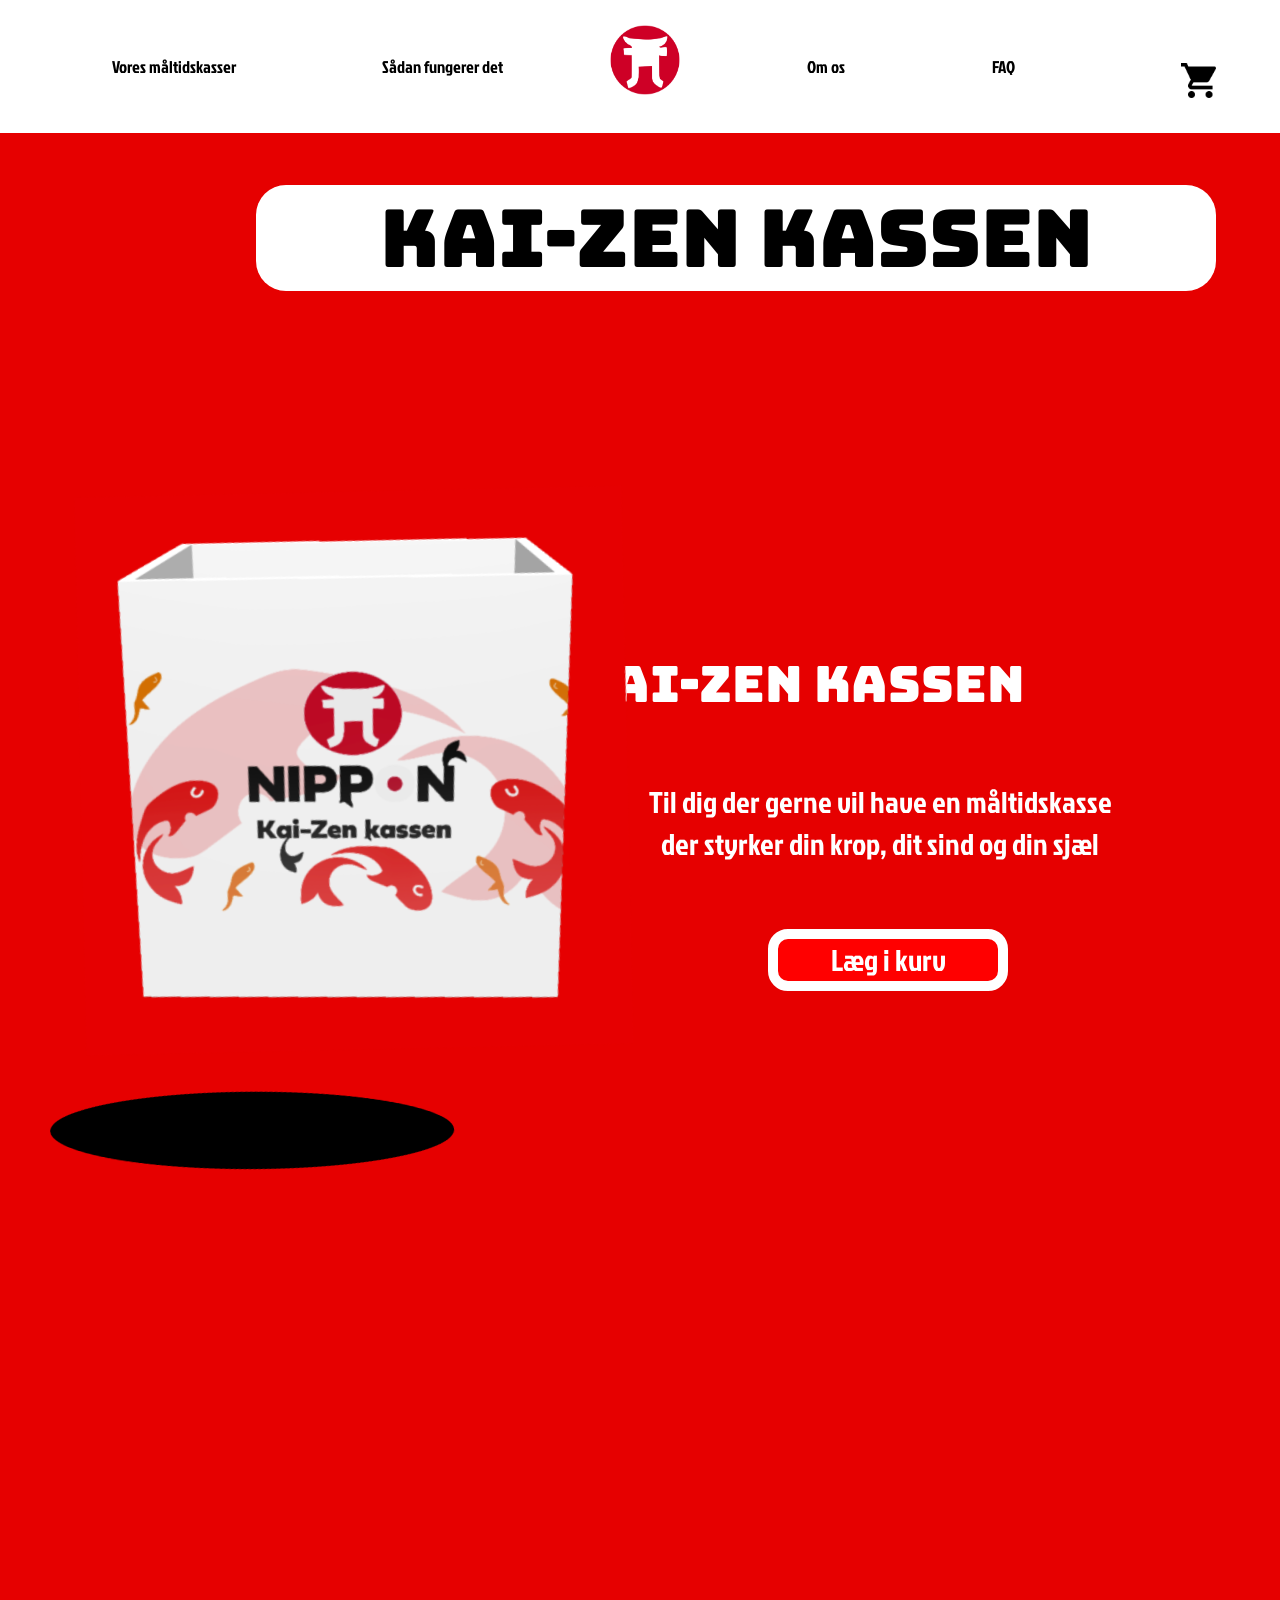
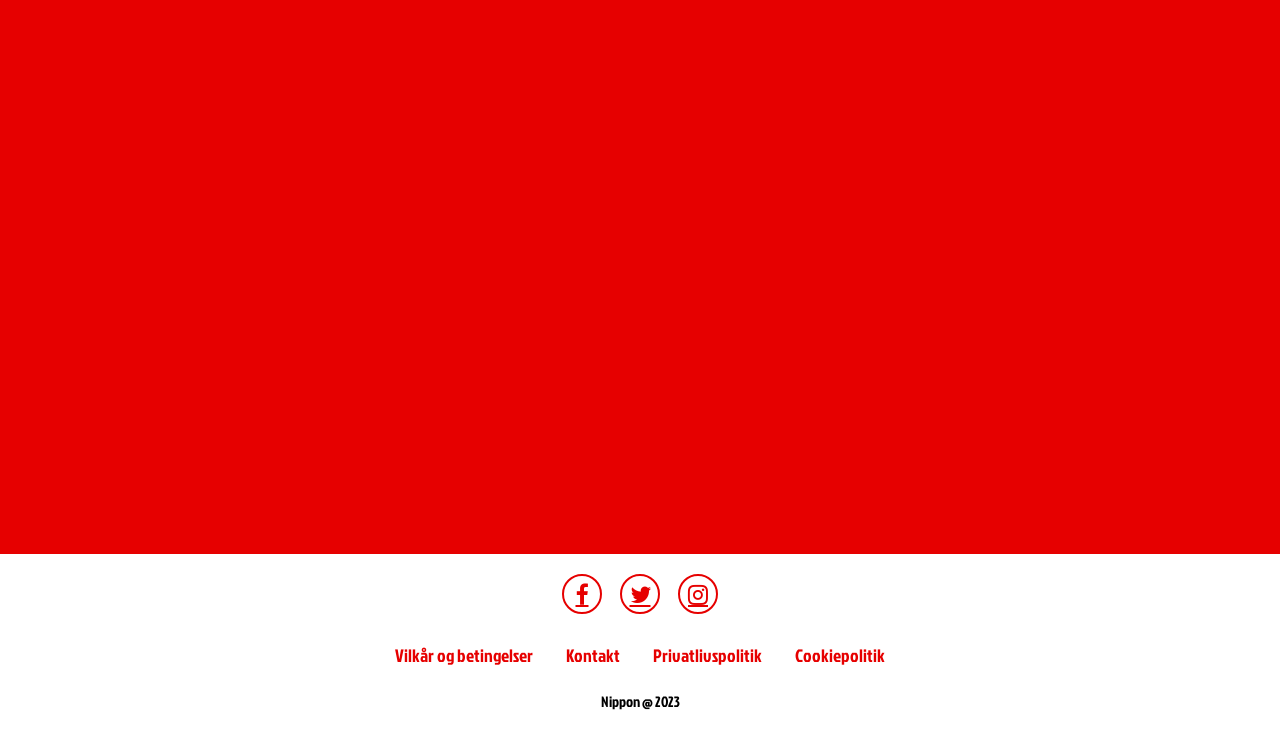
<file: menupunkter/kai-zen-kassen.html>
<!DOCTYPE html>
<html lang="en">
<head>
    <meta charset="UTF-8">
    <meta name="viewport" content="width=device-width, initial-scale=1.0">
    <meta name="description" content="Ændring til det bedre">
    <meta name="ICBM" content="56.07.21.00, 10.09.41.22">
    <meta name="geo.region" content="da-aa">
    <meta name="geo.placename" content="Viby J">
    <link href="https://fonts.googleapis.com/css2?family=Bebas+Neue&family=Jockey+One&display=swap" rel="stylesheet">
    <link href="https://fonts.googleapis.com/css2?family=Bungee&display=swap" rel="stylesheet">
    <link rel="icon" type="image/x-icon" href="/img/nippon-logo.png">
    <link rel="stylesheet" href="https://cdnjs.cloudflare.com/ajax/libs/font-awesome/4.7.0/css/font-awesome.min.css">
    <link rel="stylesheet" href="../css/style.css">
    <title>NIPPON - KAI-ZEN KASSEN</title>
</head>
<body>
    <header>
        <div class="topnav" id="myTopnav">

            <div class="dropdown">
              <button class="dropdownbtn">
                <a href="..//menupunkter/måltidskasser.html">Vores måltidskasser</a>
              </button>
              <div class="dropdown-content">
                <a href="..//menupunkter/måltidskasser.html">Måltidskasser</a>
                <a href="#">Byg-Selv</a>
                <a href="#">Ugens menu</a>
              </div>
            </div>
    
            <div class="dropdown">
                <button class="dropdownbtn">
                    <a href="..//menupunkter/saadan-fungerer-det.html">Sådan fungerer det</a>
                </button>
                <div class="dropdown-content">
                  <a href="#">Abonnement</a>
                </div>
              </div>
              <a href="/index.html"><img class="logo-nippon" src="..//img/nippon-logo.png" alt=""></a>
              <div class="dropdown">
                <button class="dropdownbtn">
                  <a href="..//menupunkter/om-os.html">Om os</a>
                </button>
                <div class="dropdown-content">
                  <a href="/menupunkter/mission-vision-vaerdier.html">Mission, vision og værdier</a>
                  <a href="#">Anmeldelser</a>
                </div>
              </div>
              
              <div class="dropdown">
                <button class="dropdownbtn">
                    <a href="..//menupunkter/faq.html">FAQ</a>
                </button>
              </div>
    
        </div>

        <img class="kurv" src="..//img/kurv.png" alt="">

        
    </header>

    <div class="kai-zen-titel">
        <h1>kAI-zEN KASSEN</h1>
    </div>

    <div class="kai-zen-container">
        <div class="kai-zen--box-hole">
            <img src="../img/white-food-box.png" alt="">
            <img class="b-h-w" src="../img/black-hole.png" alt="">
        </div>
    
        <div class="h2-p-btn">
            <h2>Kai-Zen kassen</h2>
            <p>Til dig der gerne vil have en måltidskasse der styrker din krop, dit sind og din sjæl</p>
            <button>Læg i kurv</button>
        </div>
    </div>
   

    <footer class="footer-måltid">
      <div class="social">
          <a href="#" class="fa fa-facebook"></a>
          <a href="#" class="fa fa-twitter"></a>
          <a href="#" class="fa fa-instagram"></a>
      </div>
    
      <ul>
          <li><a href="#">Vilkår og betingelser</a></li>
          <li><a href="#">Kontakt</a></li>
          <li><a href="#">Privatlivspolitik</a></li>
          <li><a href="#">Cookiepolitik</a></li>
      </ul>
    
      <p class="copyright">Nippon @ 2023</p>
    </footer>
  

</body>
</html>
</file>
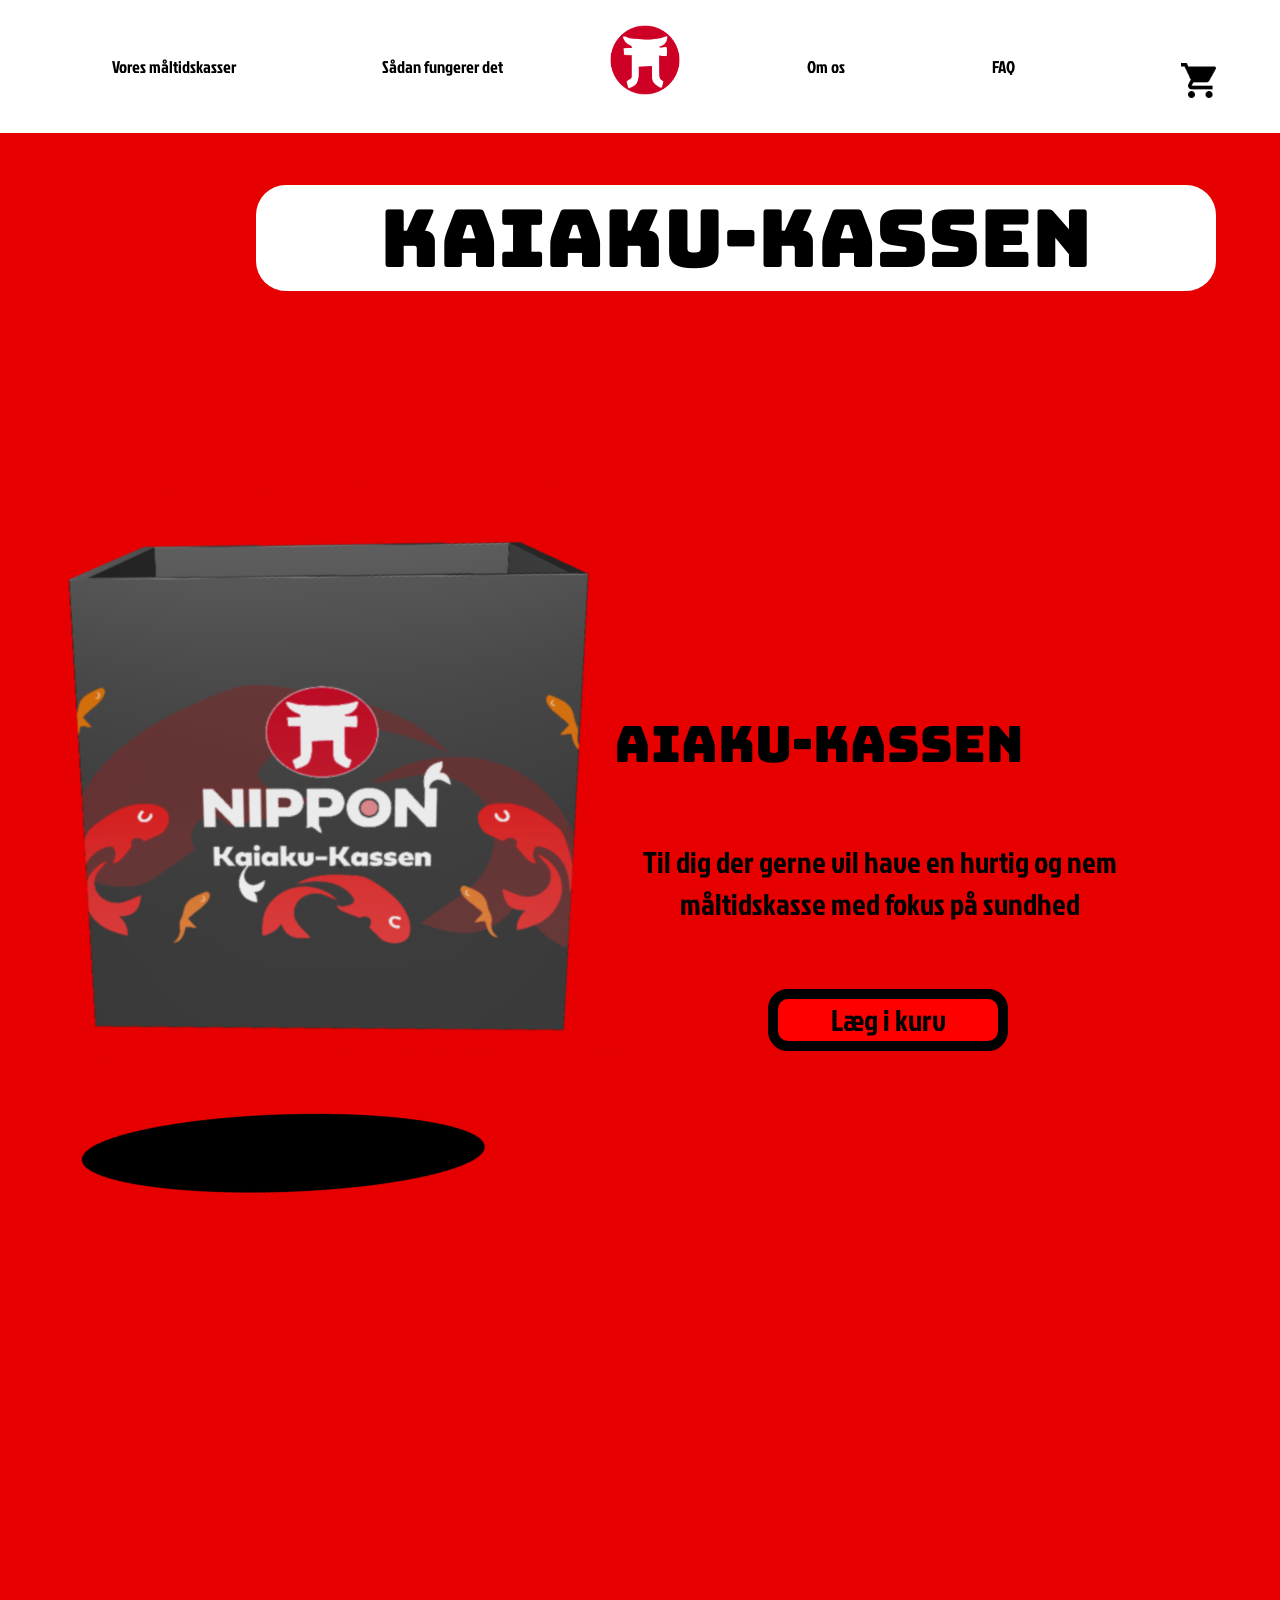
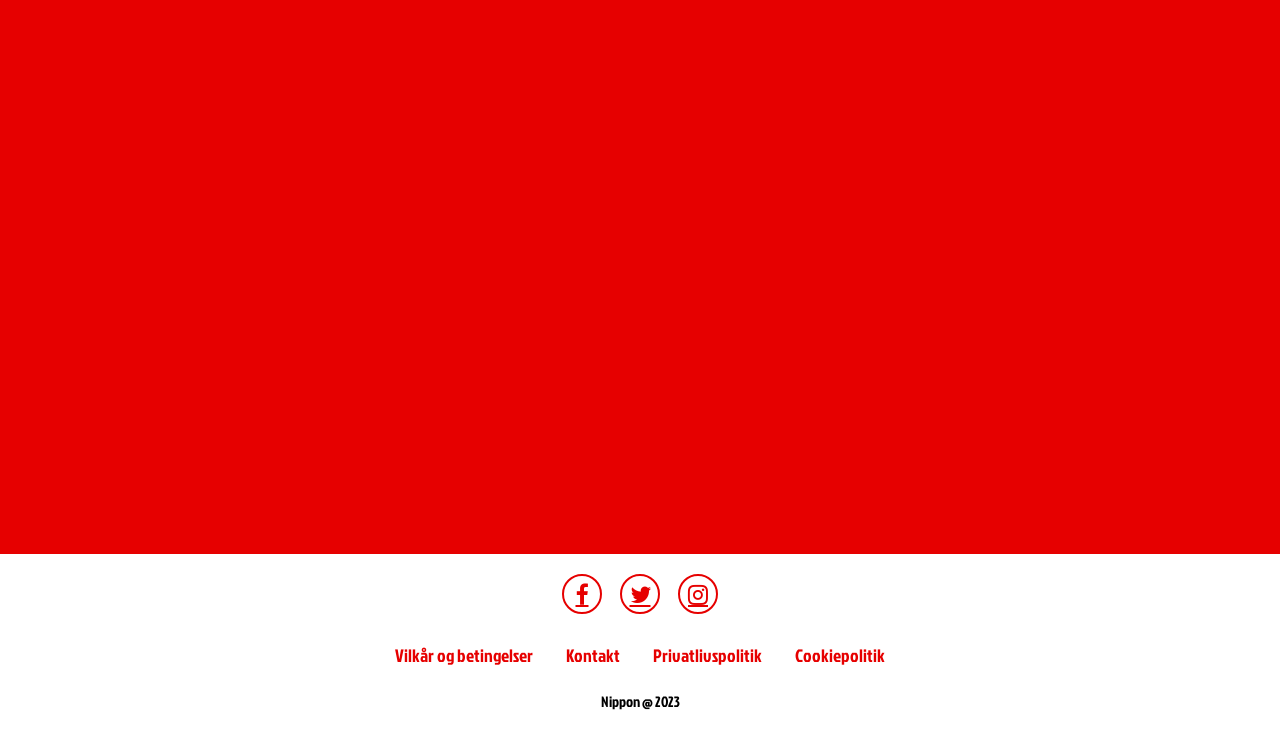
<file: menupunkter/Kaiaku-kassen.html>
<!DOCTYPE html>
<html lang="en">
<head>
    <meta charset="UTF-8">
    <meta name="viewport" content="width=device-width, initial-scale=1.0">
    <meta name="description" content="Ændring til det bedre">
    <meta name="ICBM" content="56.07.21.00, 10.09.41.22">
    <meta name="geo.region" content="da-aa">
    <meta name="geo.placename" content="Viby J">
    <link href="https://fonts.googleapis.com/css2?family=Bebas+Neue&family=Jockey+One&display=swap" rel="stylesheet">
    <link href="https://fonts.googleapis.com/css2?family=Bungee&display=swap" rel="stylesheet">
    <link rel="stylesheet" href="https://cdnjs.cloudflare.com/ajax/libs/font-awesome/4.7.0/css/font-awesome.min.css">
    <link rel="icon" type="image/x-icon" href="/img/nippon-logo.png">
    <link rel="stylesheet" href="../css/style.css">
    <title>NIPPON - KAIAKU-KASSEN</title>
</head>
<body>
    <header>
        <div class="topnav" id="myTopnav">

            <div class="dropdown">
              <button class="dropdownbtn">
                <a href="..//menupunkter/måltidskasser.html">Vores måltidskasser</a>
              </button>
              <div class="dropdown-content">
                <a href="..//menupunkter/måltidskasser.html">Måltidskasser</a>
                <a href="#">Byg-Selv</a>
                <a href="#">Ugens menu</a>
              </div>
            </div>
    
            <div class="dropdown">
                <button class="dropdownbtn">
                    <a href="..//menupunkter/saadan-fungerer-det.html">Sådan fungerer det</a>
                </button>
                <div class="dropdown-content">
                  <a href="#">Abonnement</a>
                </div>
              </div>
              <a href="/index.html"><img class="logo-nippon" src="..//img/nippon-logo.png" alt=""></a>
              <div class="dropdown">
                <button class="dropdownbtn">
                  <a href="..//menupunkter/om-os.html">Om os</a>
                </button>
                <div class="dropdown-content">
                  <a href="/menupunkter/mission-vision-vaerdier.html">Mission, vision og værdier</a>
                  <a href="#">Anmeldelser</a>
                </div>
              </div>
              
              <div class="dropdown">
                <button class="dropdownbtn">
                    <a href="..//menupunkter/faq.html">FAQ</a>
                </button>
              </div>
    
        </div>
        
        <img class="kurv" src="..//img/kurv.png" alt="">

        
    </header>

    

    <div class="kaiaku-titel">
        <h1>KAIAKU-KASSEN</h1>
    </div>

    <div class="kaiaku-container">
        <div class="kaiaku--box-hole">
            <img  src="../img/black-food-box.png" alt="">
            <img class="b-h" src="../img/black-hole-til-sort.png" alt="">
        </div>
    
        <div class="kaiaku-h2-p-btn">
            <h2>KAIAKU-KASSEN</h2>
            <p>Til dig der gerne vil have en hurtig og nem måltidskasse med fokus på sundhed</p>
            <button>Læg i kurv</button>
        </div>
    </div>
   
    <footer class="footer-måltid">
        <div class="social">
            <a href="#" class="fa fa-facebook"></a>
            <a href="#" class="fa fa-twitter"></a>
            <a href="#" class="fa fa-instagram"></a>
        </div>
      
        <ul>
            <li><a href="#">Vilkår og betingelser</a></li>
            <li><a href="#">Kontakt</a></li>
            <li><a href="#">Privatlivspolitik</a></li>
            <li><a href="#">Cookiepolitik</a></li>
        </ul>
      
        <p class="copyright">Nippon @ 2023</p>
      </footer>
    
</body>
</html>
</file>
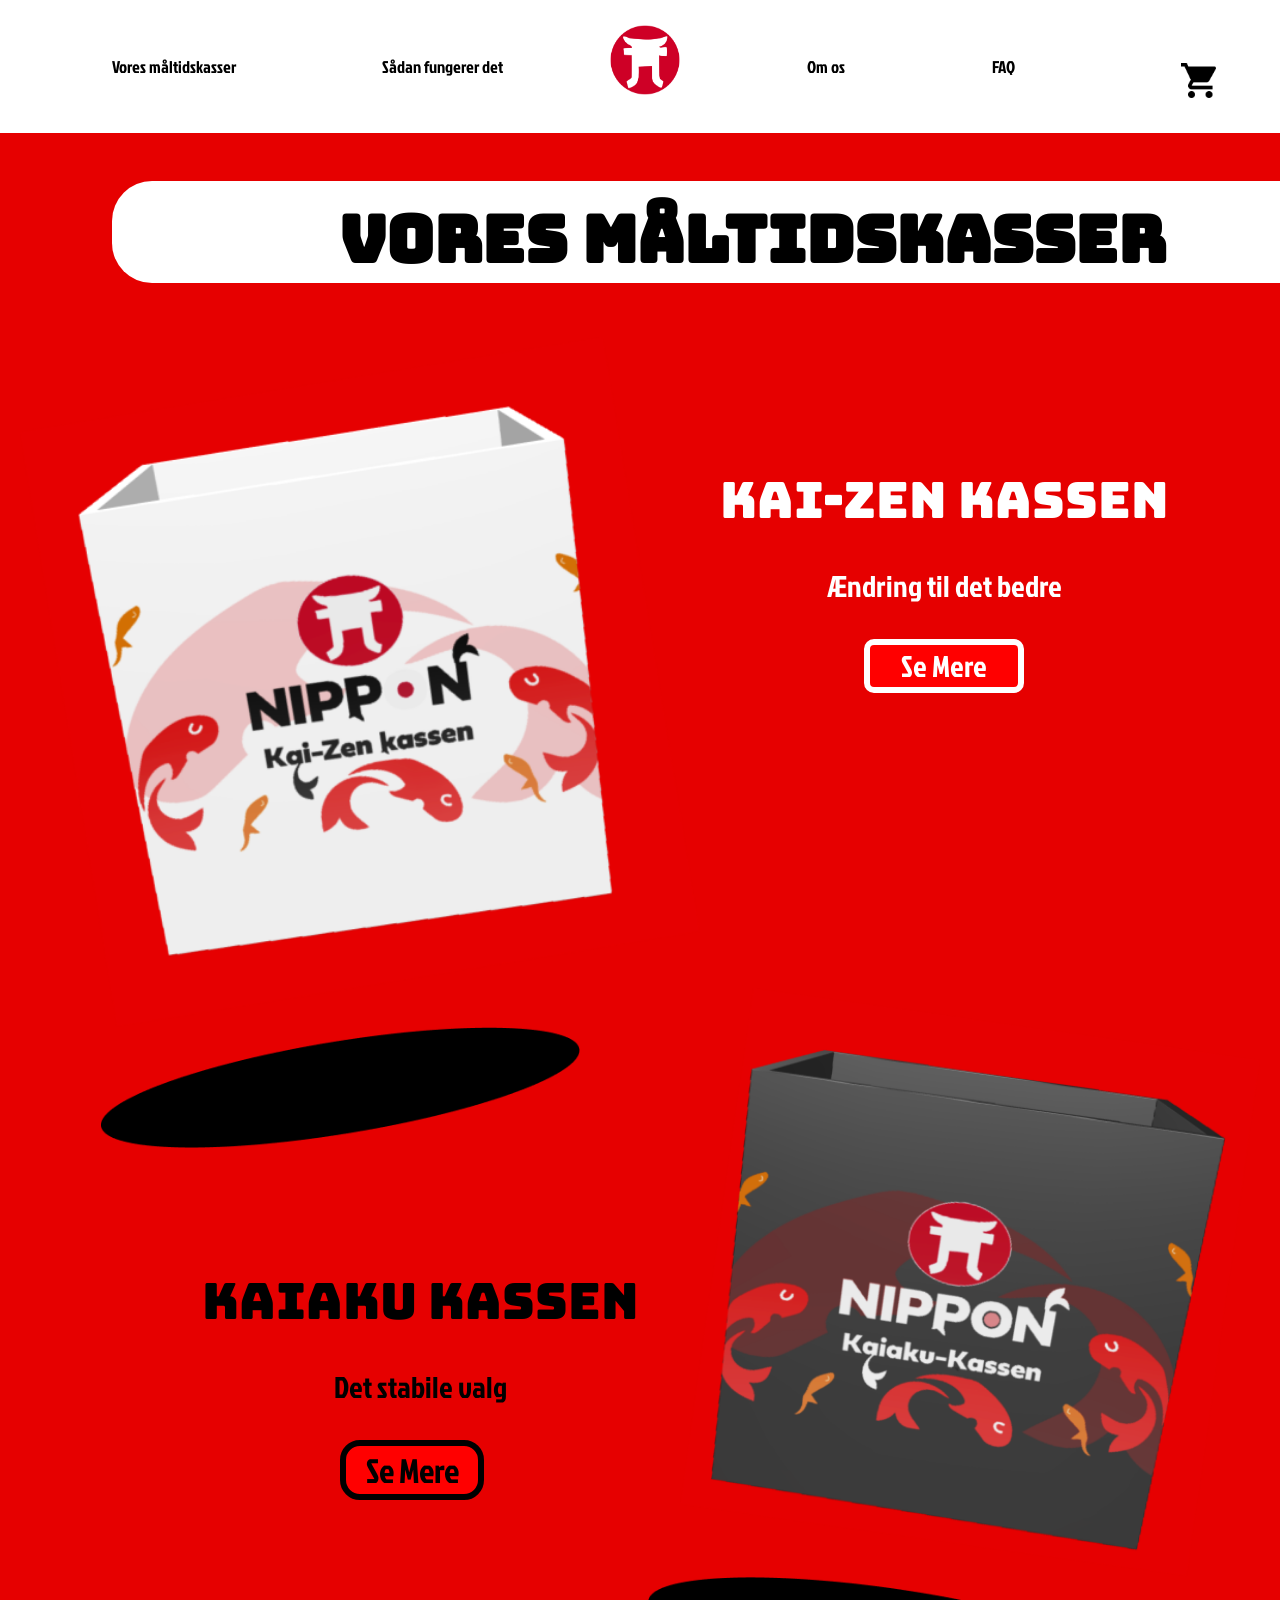
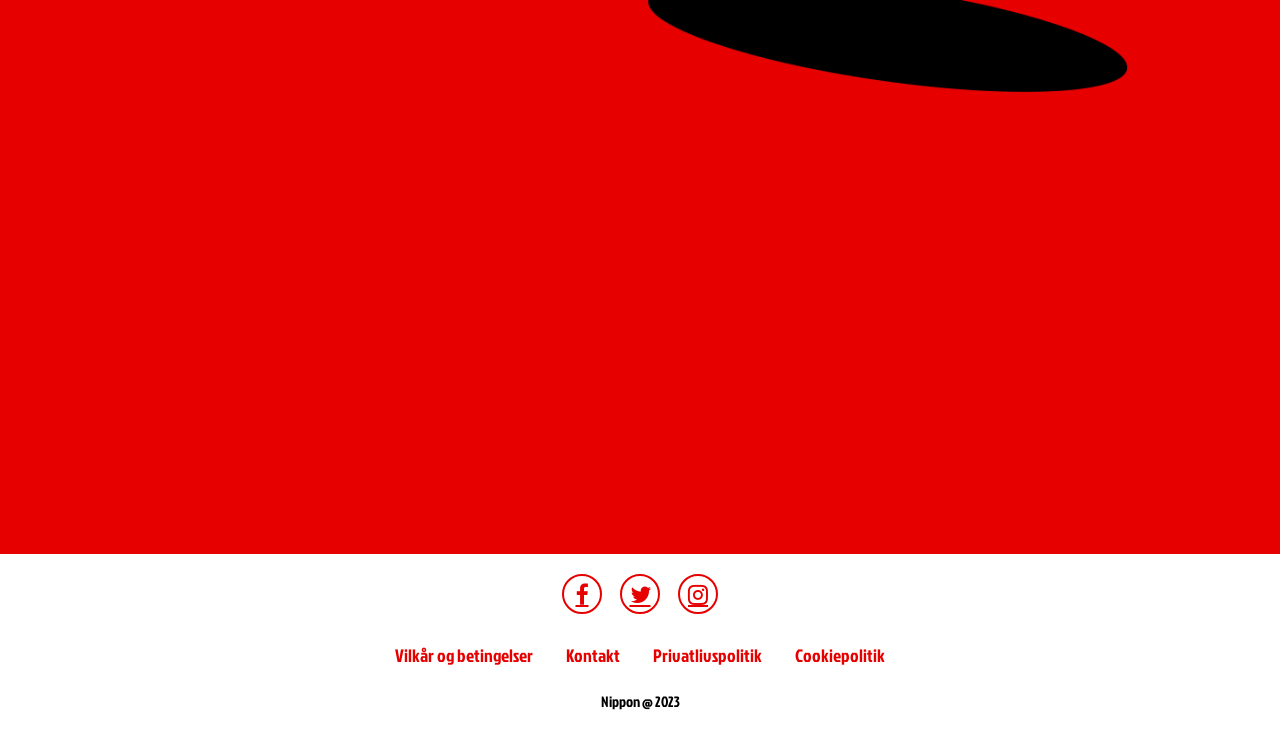
<file: menupunkter/måltidskasser.html>
<!DOCTYPE html>
<html lang="en">
<head>
    <meta charset="UTF-8">
    <meta name="viewport" content="width=device-width, initial-scale=1.0">
    <meta name="description" content="Ændring til det bedre">
    <meta name="ICBM" content="56.07.21.00, 10.09.41.22">
    <meta name="geo.region" content="da-aa">
    <meta name="geo.placename" content="Viby J">
    <link rel="stylesheet" href="../css/style.css">
    <link href="https://fonts.googleapis.com/css2?family=Bebas+Neue&family=Jockey+One&display=swap" rel="stylesheet">
    <link href="https://fonts.googleapis.com/css2?family=Bungee&display=swap" rel="stylesheet">



     <!-- make animation with this link👇 -->
     <link rel="stylesheet" href="https://cdnjs.cloudflare.com/ajax/libs/animate.css/4.1.1/animate.min.css"/>


    <link rel="stylesheet" href="https://cdnjs.cloudflare.com/ajax/libs/font-awesome/4.7.0/css/font-awesome.min.css">
    <link rel="icon" type="image/x-icon" href="/img/nippon-logo.png">

    <title>NIPPON - VORES MÅLTIDSKASSER</title>
</head>
<body>


    <header>
        <div class="topnav" id="myTopnav">

            <div class="dropdown">
              <button class="dropdownbtn">
                <a href="..//menupunkter/måltidskasser.html">Vores måltidskasser</a>
              </button>
              <div class="dropdown-content">
                <a href="..//menupunkter/måltidskasser.html">Måltidskasser</a>
                <a href="#">Byg-Selv</a>
                <a href="#">Ugens menu</a>
              </div>
            </div>
    
            <div class="dropdown">
                <button class="dropdownbtn">
                    <a href="..//menupunkter/saadan-fungerer-det.html">Sådan fungerer det</a>
                </button>
                <div class="dropdown-content">
                  <a href="/menupunkter/abonnement.html">Abonnement</a>
                </div>
              </div>
              <a href="/index.html"><img class="logo-nippon" src="..//img/nippon-logo.png" alt=""></a>
              <div class="dropdown">
                <button class="dropdownbtn">
                  <a href="..//menupunkter/om-os.html">Om os</a>
                </button>
                <div class="dropdown-content">
                  <a href="/menupunkter/mission-vision-vaerdier.html">Mission, vision og værdier</a>
                  <a href="#">Anmeldelser</a>
                </div>
              </div>
              
              <div class="dropdown">
                <button class="dropdownbtn">
                    <a href="..//menupunkter/faq.html">FAQ</a>
                </button>
              </div>
    
        </div>

        <img class="kurv" src="..//img/kurv.png" alt="">

        
    </header>








    <div class="vores-måltidskasser-titel">
        <h1 >Vores Måltidskasser</h1>
    </div>

    <template>  
    
   <section class="white-area--black-area">














    <!-- white area  -->
   
      <div class="animate__animated animate__backInLeft" > 

        <div class="white-area">
          <div class="white-box--hole">
              <img src="../img/white-food-box.png" alt="">
              <img class="ww-twb" src="../img/black-hole.png" alt="">
          </div>
          <div class="h2-p">
              <h2>Kai-Zen kassen</h2>
              <p>Ændring til det bedre </p>
              <button><a href="./kai-zen-kassen.html">Se Mere</a></button>
          </div>
        </div>
      </div>
    
 
    
     
    







  



<!-- black area -->

<div class="animate__animated animate__backInRight">
  <div class="black-area">

    <div class="black-box--hole">
        <img src="../img/black-food-box.png" alt="">
        <img class="ww-tbb" src="../img/black-hole-til-sort.png" alt="">
    </div>

    <div class="h2-p">
        <h2>Kaiaku kassen </h2>
        <p>Det stabile valg </p>
        <button><a href="./Kaiaku-kassen.html">Se Mere</a></button>
    </div>
  

</div>
</div>


   </section>
  </template>

   <footer class="footer-måltid">
    <div class="social">
        <a href="#" class="fa fa-facebook"></a>
        <a href="#" class="fa fa-twitter"></a>
        <a href="#" class="fa fa-instagram"></a>
    </div>
  
    <ul>
        <li><a href="#">Vilkår og betingelser</a></li>
        <li><a href="#">Kontakt</a></li>
        <li><a href="#">Privatlivspolitik</a></li>
        <li><a href="#">Cookiepolitik</a></li>
    </ul>
  
    <p class="copyright">Nippon @ 2023</p>
  </footer>







<!-- <script src="../js/script.js"></script> -->
<script src="../js/måltidskasser.js"></script>

</body>
</html>
</file>
<file: css/style.css>
/* this is the bungee font */
@import url("https://fonts.googleapis.com/css2?family=Bebas+Neue&family=Jockey+One&display=swap");
/* reseting css */
* {
    margin: 0;
    padding: 0;
    box-sizing: border-box;
}
header{
    background-color: white;
}
    h1{
        font-family: "bungee", sans-serif;
        font-weight: 100;
        font-style: normal;
        text-align: center;
        font-size: 65px;
        margin-top: -300px;

      }

.velkommen1{
        font-family: "bungee", sans-serif;
        font-weight: 600;
        font-style: normal;
        text-align: center;
        font-size: 65px;
        color: #000;
        position: absolute;
        top: 96%;
        left: 35%;
        z-index: 2;
}

.velkommen2{
  font-family: "bungee", sans-serif;
  font-weight: 600;
  font-style: normal;
  text-align: center;
  font-size: 65px;
  color: #000;
  position: absolute;
  top: 106%;
  left: 34.8%;
  z-index: 2;
}

.character-forside{
    position: absolute;
    left: 68%;
    top: 10%;
    width: 17%;
    z-index: 1;
    transform: rotate(10deg);
    animation: swingPicture 7s infinite;
}

@keyframes swingPicture {
  0% {
      transform: rotate(0deg);
  }

  25% {
      transform: rotate(10deg);
  }

  50% {
      transform: rotate(0deg);
  }

  75% {
      transform: rotate(15deg);
  }

  100% {
      transform: rotate(0deg);
  }
}

.forside-boks{
  position: absolute;
  left: 15%;
  width: 70%;
  top: 41%;
  z-index: 2;
}
        

.logo-boks{
    position: absolute;
    width: 10%;
    top: 42%;
    left: 45%;
    z-index: 2;

}

.fiskehale-top{
    width: 100px;
    position: absolute;
    top: 50%;
    left: 60.5%;
    z-index: 2;
}

.fiskehale-bund{
    width: 80px;
    position: absolute;
    top: 76%;
    left: 61.1%;
    z-index: 2;
}

body{
    background-color: #E60000;

}

.topnav {
    background-color: #fff;
    overflow: hidden;
    display: flex;
    flex-direction: row;
    justify-content: space-evenly;
    padding-right: 12%;
    z-index: -4;

  }
  

  .topnav a {
    float: left;
    display: block;
    color: black;
    text-align: center;
    padding: 25px 15px;
    text-decoration: none;
    font-size: 17px;
    font-family: "Jockey One", sans-serif;
    font-weight: 400;
    font-style: normal;

  }
   
 
  .topnav .icon {
    display: none;
  }
  
  
  .dropdown {
    float: left;
    overflow: hidden;
  }
  

  .dropdown .dropdownbtn {
    font-size: 17px;
    border: none;
    outline: none;
    color: white;
    padding: 30px 20px;
    background-color: inherit;
    margin: 0;
  }
  
 
  .dropdown-content {
    display: none;
    position: absolute;
    background-color: #f9f9f9;
    min-width: 160px;
    box-shadow: 0px 8px 16px 0px rgba(0,0,0,0.2);
    z-index: 1;
    border-radius: 4px;
  }
  

  .dropdown-content a {
    float: none;
    color: black;
    padding: 14px 17px;
    text-decoration: none;
    display: block;
    text-align: left;
  }


  .dropdownbtn a:hover{
    color: #E60000;
    transition: 0.5s;
  }
  
  .dropdown-content a:hover {
    color: #E60000;
    transition: 0.5s;

  }
  

  .dropdown:hover .dropdown-content {
    display: block;
  }

  .logo-nippon{
    width: 70px;
    height: 70px;
    margin-left: -20px;


  }

  .kurv{
    position: absolute;
    top: 7%;
    right: 5%;
    width: 35px;
  }



  /* -------NOTE-------- FOOTER CONTENT */
  /* -------NOTE-------- FOOTER CONTENT */
  /* -------NOTE-------- FOOTER CONTENT */
  /* -------NOTE-------- FOOTER CONTENT INCOMING */


   /* -------NOTE-------- FOOTER FOR INDEX */
  
  .footer{
    padding: 20px;
    background-color: #fff;
    position: absolute;
    bottom: -40%;
    width: 100%;
    font-family: "Jockey One", sans-serif;
}

.footer, .social{
    text-align: center;
    padding-bottom: 28px;
    color: #E60000;
}

.social a{
    font-size: 23px;
    color: inherit;
    border: 2px solid #E60000;
    width: 40px;
    height: 40px;
    line-height: 38px;
    display: inline-block;
    text-align: center;
    border-radius: 50%;
    margin: 0 8px;
    opacity: 1;
    transition: 0.25s;
}

.social a:hover{
    opacity: 1;
    color: black;
    transition: 0.5s;
}

.footer h1{
    font-size: 50px;
    padding-bottom: 20px;
    transition: 0.5s;
    font-family: "Jockey One", sans-serif;
    font-weight: 400;
    font-style: normal;
    
}

.footer h1:hover{
    opacity: 1;
}


.footer ul{
    margin-top: 0;
    padding: 0;
    list-style: none;
    font-size: 18px;
    line-height: 1.6;
    margin-bottom: 0;
}

.footer ul li{
    display: inline-block;
    padding: 0 15px;
}

.footer ul li a{
    color: inherit;
    text-decoration: none;
    opacity: 1;
    transition: 0.5s;
}

.footer ul li a:hover{
    opacity: 1;
    color: black;
    transition: 0.5s;
}


.footer, .copyright{
    margin-top: 20px;
    text-align: center;
    font-size: 15px;
}

.copyright{
  color: #000;
}



 /* -------NOTE-------- FOOTER FOR SÅDAN FUNGERER DET */

.footer-fungerer{
  padding: 20px;
  background-color: #fff;
  position: absolute;
  bottom: -150%;
  width: 100%;
  font-family: "Jockey One", sans-serif;
}

.footer-fungerer, .social{
  text-align: center;
  padding-bottom: 28px;
  color: #E60000;
}

.social a{
  font-size: 23px;
  color: inherit;
  border: 2px solid #E60000;
  width: 40px;
  height: 40px;
  line-height: 38px;
  display: inline-block;
  text-align: center;
  border-radius: 50%;
  margin: 0 8px;
  opacity: 1;
  transition: 0.25s;
}

.social a:hover{
  opacity: 1;
  color: black;
  transition: 0.5s;
}

.footer-fungerer h1{
  font-size: 50px;
  padding-bottom: 20px;
  transition: 0.5s;
  font-family: "Jockey One", sans-serif;
  font-weight: 400;
  font-style: normal;
  
}

.footer-fungerer h1:hover{
  opacity: 1;
}


.footer-fungerer ul{
  margin-top: 0;
  padding: 0;
  list-style: none;
  font-size: 18px;
  line-height: 1.6;
  margin-bottom: 0;
}

.footer-fungerer ul li{
  display: inline-block;
  padding: 0 15px;
}

.footer-fungerer ul li a{
  color: inherit;
  text-decoration: none;
  opacity: 1;
  transition: 0.5s;
}

.footer-fungerer ul li a:hover{
  opacity: 1;
  color: black;
  transition: 0.5s;
}


.footer-fungerer, .copyright{
  margin-top: 20px;
  text-align: center;
  font-size: 15px;
}

.copyright{
color: #000;
}


/* -------NOTE-------- FOOTER FOR MISSION, VISION OG VÆRDIER */

.footer-mission{
  padding: 20px;
  background-color: #fff;
  position: absolute;
  bottom: -150%;
  width: 100%;
  font-family: "Jockey One", sans-serif;
}

.footer-mission, .social{
  text-align: center;
  padding-bottom: 28px;
  color: #E60000;
}

.social a{
  font-size: 23px;
  color: inherit;
  border: 2px solid #E60000;
  width: 40px;
  height: 40px;
  line-height: 38px;
  display: inline-block;
  text-align: center;
  border-radius: 50%;
  margin: 0 8px;
  opacity: 1;
  transition: 0.25s;
}

.social a:hover{
  opacity: 1;
  color: black;
  transition: 0.5s;
}

.footer-mission h1{
  font-size: 50px;
  padding-bottom: 20px;
  transition: 0.5s;
  font-family: "Jockey One", sans-serif;
  font-weight: 400;
  font-style: normal;
  
}

.footer-mission h1:hover{
  opacity: 1;
}


.footer-mission ul{
  margin-top: 0;
  padding: 0;
  list-style: none;
  font-size: 18px;
  line-height: 1.6;
  margin-bottom: 0;
}

.footer-mission ul li{
  display: inline-block;
  padding: 0 15px;
}

.footer-mission ul li a{
  color: inherit;
  text-decoration: none;
  opacity: 1;
  transition: 0.5s;
}

.footer-mission ul li a:hover{
  opacity: 1;
  color: black;
  transition: 0.5s;
}


.footer-mission, .copyright{
  margin-top: 20px;
  text-align: center;
  font-size: 15px;
}

.copyright{
color: #000;
}



/* -------NOTE-------- FOOTER FOR OM-OS */

.footer-os{
  padding: 20px;
  background-color: #fff;
  position: absolute;
  bottom: -90%;
  width: 100%;
  font-family: "Jockey One", sans-serif;
}

.footer-os, .social{
  text-align: center;
  padding-bottom: 28px;
  color: #E60000;
}

.social a{
  font-size: 23px;
  color: inherit;
  border: 2px solid #E60000;
  width: 40px;
  height: 40px;
  line-height: 38px;
  display: inline-block;
  text-align: center;
  border-radius: 50%;
  margin: 0 8px;
  opacity: 1;
  transition: 0.25s;
}

.social a:hover{
  opacity: 1;
  color: black;
  transition: 0.5s;
}

.footer-os h1{
  font-size: 50px;
  padding-bottom: 20px;
  transition: 0.5s;
  font-family: "Jockey One", sans-serif;
  font-weight: 400;
  font-style: normal;
  
}

.footer-os h1:hover{
  opacity: 1;
}


.footer-os ul{
  margin-top: 0;
  padding: 0;
  list-style: none;
  font-size: 18px;
  line-height: 1.6;
  margin-bottom: 0;
}

.footer-os ul li{
  display: inline-block;
  padding: 0 15px;
}

.footer-os ul li a{
  color: inherit;
  text-decoration: none;
  opacity: 1;
  transition: 0.5s;
}

.footer-os ul li a:hover{
  opacity: 1;
  color: black;
  transition: 0.5s;
}


.footer-os, .copyright{
  margin-top: 20px;
  text-align: center;
  font-size: 15px;
}

.copyright{
color: #000;
}


/* -------NOTE-------- FOOTER FOR MÅLTIDSKASSER */

.footer-måltid{
  padding: 20px;
  background-color: #fff;
  position: absolute;
  bottom: -160%;
  width: 100%;
  font-family: "Jockey One", sans-serif;
}

.footer-måltid, .social{
  text-align: center;
  padding-bottom: 28px;
  color: #E60000;
}

.social a{
  font-size: 23px;
  color: inherit;
  border: 2px solid #E60000;
  width: 40px;
  height: 40px;
  line-height: 38px;
  display: inline-block;
  text-align: center;
  border-radius: 50%;
  margin: 0 8px;
  opacity: 1;
  transition: 0.25s;
}

.social a:hover{
  opacity: 1;
  color: black;
  transition: 0.5s;
}

.footer-måltid h1{
  font-size: 50px;
  padding-bottom: 20px;
  transition: 0.5s;
  font-family: "Jockey One", sans-serif;
  font-weight: 400;
  font-style: normal;
  
}

.footer-måltid h1:hover{
  opacity: 1;
}


.footer-måltid ul{
  margin-top: 0;
  padding: 0;
  list-style: none;
  font-size: 18px;
  line-height: 1.6;
  margin-bottom: 0;
}

.footer-måltid ul li{
  display: inline-block;
  padding: 0 15px;
}

.footer-måltid ul li a{
  color: inherit;
  text-decoration: none;
  opacity: 1;
  transition: 0.5s;
}

.footer-måltid ul li a:hover{
  opacity: 1;
  color: black;
  transition: 0.5s;
}


.footer-måltid, .copyright{
  margin-top: 20px;
  text-align: center;
  font-size: 15px;
}

.copyright{
color: #000;
}


/* -------NOTE-------- FOOTER FOR ABONNEMENT */

  .footer-ab{
    padding: 20px;
    background-color: #fff;
    position: absolute;
    bottom: -90%;
    width: 100%;
    font-family: "Jockey One", sans-serif;
  }
  
  .footer-ab, .social{
    text-align: center;
    padding-bottom: 28px;
    color: #E60000;
  }
  
  .social a{
    font-size: 23px;
    color: inherit;
    border: 2px solid #E60000;
    width: 40px;
    height: 40px;
    line-height: 38px;
    display: inline-block;
    text-align: center;
    border-radius: 50%;
    margin: 0 8px;
    opacity: 1;
    transition: 0.25s;
  }
  
  .social a:hover{
    opacity: 1;
    color: black;
    transition: 0.5s;
  }
  
  .footer-ab h1{
    font-size: 50px;
    padding-bottom: 20px;
    transition: 0.5s;
    font-family: "Jockey One", sans-serif;
    font-weight: 400;
    font-style: normal;
    
  }
  
  .footer-ab h1:hover{
    opacity: 1;
  }
  
  
  .footer-ab ul{
    margin-top: 0;
    padding: 0;
    list-style: none;
    font-size: 18px;
    line-height: 1.6;
    margin-bottom: 0;
  }
  
  .footer-ab ul li{
    display: inline-block;
    padding: 0 15px;
  }
  
  .footer-ab ul li a{
    color: inherit;
    text-decoration: none;
    opacity: 1;
    transition: 0.5s;
  }
  
  .footer-ab ul li a:hover{
    opacity: 1;
    color: black;
    transition: 0.5s;
  }
  
  
  .footer-ab, .copyright{
    margin-top: 20px;
    text-align: center;
    font-size: 15px;
  }
  
  .copyright{
  color: #000;
  }
  








  /* styling måltidskasser.html file 👇  */

  .animate__animated .animate__backInLeft{
    --animate-duration: 20s;
  }
  .vores-måltidskasser-titel{
    display: flex;
    justify-content: center;
    align-items: center;
    background: white;
  
    width: 80rem;
    border-radius: 40px;
    margin-left: 7rem;   
    margin-top: 3rem; 
  }
  
  .vores-måltidskasser-titel h1 {
    margin-top: 1rem;
    font-family: "Bungee", sans-serif; /* Corrected font-family */
    font-weight: 600;
 
}
  

  .white-area--black-area{
    margin-top: 4rem;
    margin-left: 10rem;
    margin-right: 10rem;
    padding: 20px;
  }

  .white-area{
    display: flex;
    flex-direction:row;
  }

.white-box--hole{
    display: flex;
    flex-direction: column;
    height: auto;
    width: 80vh;
    margin-left: -180px;
    margin-top: -50px;
    padding: 20px;
}
.ww-twb{
  margin-left: 5rem;
  width: 30rem;
}

/* white area */
.white-area .h2-p {
    display: flex;
    flex-direction: column;
    gap: 2rem;
    font-size: 2rem;
    color: white;
    font-family: "Bungee", sans-serif; /* Corrected font-family */
}
/* white area */
.white-area .h2-p button {
    background: red;
    color: white;
    width: 10rem;
    font-size: 30px;
    border-radius: 10px;
    border: 6px solid white;
    font-family: "Jockey One", sans-serif;
    margin-left: 9rem;

}
.white-area .h2-p button a{
  text-decoration: none; /* Remove underline */
  color: white;

}

/* black area */
.black-area{
    display: flex;
    flex-direction:row-reverse;
  }
/* black area */
.black-box--hole{
    display: flex;
    flex-direction: column;
    height: auto;
    width: 80vh;
    margin-right: -180px;
    margin-top: -200px;
    margin-left: 20rem;
    padding: 20px;
}
.ww-tbb{
  width: 30rem;
  margin-left: -2rem;
}
/* black area */
.h2-p {
    display: flex;
    flex-direction: column;
    gap: 2rem;
    font-size: 2rem;
    color: black; 
    font-family: "Bungee", sans-serif; /* Corrected font-family */
    margin-right: -20rem;
}

.black-area .h2-p{
display: flex;
flex-direction: column;
}


.black-area .h2-p h2{
  color: black;
  width: 30rem;  
  /* margin-right: 20rem; */
}

.black-area .h2-p p {
  color: black;
}
/* black area */
.h2-p button {
    background: red;
    color: black;
    width: 9rem;
    font-size: 34px;
    border-radius: 20px;
    border: 6px solid black;
    font-family: "Jockey One", sans-serif;
    margin-left: 10rem;
}
.black-area .h2-p button a{
  text-decoration: none; /* Remove underline */
  color: black;
}

  /* styling måltidskasser.html file ☝🏿  */



  /* styling saadan-fungerer-det.html file  */
#fungerer{
  position: absolute;
  background-color: #E60000;
  width: 100%;
  height: 1500px;
  padding-top: 310px;
}

#fungerer h1{
  font-size: 55px;
  color: #fff;
  text-align: center;
  padding-top: 50px;
}

.infographic{
  position: absolute;
  top: -5%;
  left: 16%;
  margin-top: 220px;
  
}

.billedet-af-vid{
  position: absolute;
  top: 57%;
  width: 55%;
  left: 23%;
  padding-bottom: 50px;
}



 /* styling om os om-os.html file  */

 .om-os-boks{
  display: flex;
  justify-content: center;
  align-items: center;
  background: white;
  height: 100px;
  width: 100px;
  border-radius: 40px;  
  margin-top: -50px; 
  margin-bottom: 50px;
 }
/* 
 .h2-om-os p{
  display: flex;
  flex-direction: column;
  gap: 2rem;
  font-size: 1rem;
  color: rgb(255, 255, 255);
  font-family: "Bungee", sans-serif; 
  width: 30rem;
  margin-left: 50px;
  text-align: left;
 }   */

 .titel--om-os{
    background-color: white;
    margin-top: 22rem;
    width: 55rem;
    border-radius: 30px;
    margin-left: 18rem;
 }
 .titel--om-os h1{
    font-size: 3rem;
    color: black;
  
 }
.om-os-container{
    display: flex;
    flex-direction: column;
    margin-top: 180px;
    padding: 100px;
    margin-top: 80px;
    
}
.om-os-container h2{
 margin-left: -750px;
 margin-top: -90px;
 font-size: 40px;
}

.om-os-container p {
    font-size: 25px;
    text-align: center;
    line-height: 45px;
    width: 28rem;
    left: 850px;
    
    
}
.om-os-image{
    display: flex;
    justify-content: flex-end;
    gap: 7rem;
    margin-top: -15rem;
    margin-right: 3rem;
}
.om-os-titel{
    display: flex;
    flex-direction: column;
    gap: 1rem;
    justify-content: flex-end;
    color: white;
    margin-top: -10rem;
    margin-right: 1rem;
}
.om-os-titel h4{
    position: absolute;
    font-size: 20px;
    font-family: "Bungee", sans-serif;
    top: 62%;
    margin-top: 50px;
}

.om-os-image h1{
    color: white;
    margin-left: 10rem;
    margin-right: -37rem;
    margin-top: -22rem;
    font-size: 2rem;
}

  

 .om-os-ikon{
    height: 20vh;
    width: 20vh;
    margin-left: 5px;

 }
 

 /* mission-vision-vaerdier.html start */
 
 #mission{
  position: absolute;
  background-color: #E60000;
  width: 100%;
  height: 1400px;
  padding-top: 310px;
  padding: 100px;
}

#mission h1{
  font: 900;
  color: black;
  text-align: center;
  margin-top: -190px;
}

h2{
  font-family: "bungee", sans-serif;
  font-weight: 400;
  font-style: normal;
  margin-top: 100px;
  text-align: center;
  color: white;
  font-size: 50px;
}

p {
  font-family: "Jockey One", sans-serif;
    font-weight: 400;
    font-style: normal;
    color: white;
    font-size: 30px;
    text-align: center;
}

.mission-boks{
    display: flex;
    justify-content: center;
    align-items: center;
    background: white;
    height: 100px;
    width: 80rem;
    border-radius: 40px;
    margin-left: 5px;   
    margin-top: 10px; 
    margin-bottom: 50px;
}


.text{
  position: absolute;
  width: 450px;
  left: 33%;
  height: 40px;
  top: 2%;
}

.text p{
  display: inline-block;
  vertical-align: top;
  margin: 0;

}

.word{
  position: absolute;
  width: 600px;
  opacity: 0;
  font-size: 100px;
  font-family: "bungee", sans-serif;
}

.letter {
  display: inline-block;
  position: relative;
  float: left;
  transform: translateZ(25px);
  transform-origin: 50% 50% 25px;
  }
  
  .letter.out {
  transform: rotateX(90deg);
  transition: transform 0.32s cubic-bezier(0.55, 0.055, 0.675, 0.19);
  }
  
  .letter.behind {
  transform: rotateX(-90deg);
  }
  
  .letter.in {
  transform: rotateX(0deg);
  transition: transform 0.38s cubic-bezier(0.175, 0.885, 0.32, 1.275);
  }
  
  .wisteria {
  color: #8e44ad;
  }
  
  .belize {
  color: #2980b9;
  }
  
  .pomegranate {
  color: #c0392b;
  }
  
  .green {
  color: #16a085;
  }
  
  .midnight {
  color: #2c3e50;
  }





 /* styling kai-zen-kassen.html */
 .kai-zen-titel {
    margin-top: 22rem;
    margin-left: 16rem;
    font-family: "Bungee", sans-serif; /* Corrected font-family */
    font-weight: 600;
    background: white;
    width: 60rem;
    border-radius: 30px;
}
.kai-zen-titel h1{
  font-size: 5rem;
  color: black;
}

.kai-zen--box-hole{
    display: flex;
    flex-direction: column;
    margin-top: 10rem;
    margin-left: 2rem;
    height: auto;
    width: 70vh;
    transform: rotate(8deg);
}
.b-h-w{
  transform: rotate(1deg);
  margin-left:4rem;
  width: 25rem;
}

.h2-p-btn{
    display: flex;
    flex-direction: column;
    gap: 4rem;
    margin-left: 20rem;
    margin-top: -40rem;
    
}
.h2-p-btn p{
  /* column-count: 2; */
  width: 30rem;
  margin-left: 20rem;

}
.h2-p-btn button{
    font-size: 30px;
    width: 15rem;
    margin-left:28rem ;
    background: red;
    color: white;
    border-radius: 20px;
    border: 10px solid white;
    font-family: "Jockey One", sans-serif;
}

/* kai-zen-kassen.html☝🏿 */





/* kaiku-kassen.html 👇 */
.kaiaku-titel {
  margin-top: 22rem;
  margin-left: 16rem;
  font-family: "Bungee", sans-serif; /* Corrected font-family */
  font-weight: 600;
  background: white;
  width: 60rem;
  border-radius: 30px;
}
.kaiaku-titel h1{
font-size: 5rem;
color: black;
}

.kaiaku--box-hole{
  display: flex;
  flex-direction: column;
  margin-top: 10rem;
  margin-left: 2rem;
  height: auto;
  width: 70vh;
  transform: rotate(-9deg);

}

.b-h {
  transform: rotate(-1deg);
  margin-right:10rem;
  width: 25rem;
  
}


.kaiaku-h2-p-btn{
  display: flex;
  flex-direction: column;
  gap: 4rem;
  margin-left: 20rem;
  margin-top: -36rem;
}

.kaiaku-h2-p-btn h2{
  color: #000;
}
.kaiaku-h2-p-btn p{
/* column-count: 2; */
width: 30rem;
margin-left: 20rem;
color: black;

}
.kaiaku-h2-p-btn button{
  font-size: 30px;
  width: 15rem;
  margin-left:28rem ;
  background: red;
  color: black;
  border-radius: 20px;
  border: 10px solid black;
  font-family: "Jockey One", sans-serif;
}
/* kaiku-kassen.html☝🏿 */





/* faq.html start */
.faq-billede1{
  position: absolute;
  top: 35.5%;
  left: 0.1%;
  width: 40%;
  opacity: 0.5;
}

.faq-billede2{
  position: absolute;
  top: 35.5%;
  right: 0.1%;
  width: 40%;
  opacity: 0.5;
}

.faq-tekst{
  color: white;
  font-size: 400px;
  text-align: center;
  font-family: "Jockey One", sans-serif;
  position: absolute;
  top: 60%; 
  left: 30%;


}
/* abbonement.html start */
.abono{
  font-family: "bungee", sans-serif;
  font-weight: 600;
  font-style: normal;
  text-align: center;
  font-size: 65px;
  color: #000;
  position: absolute;
  top: 58%;
  left: 33%;
}

.paragraf1{
  font-family: "Jockey One", sans-serif;
font-weight: 600;
font-style: normal;
text-align: center;
font-size: 30px;
color: #ffffff;
position: absolute;
top: 50%;
left: 20%;
width: 25rem;
}

.character-abono{
position: absolute;
left: 1%;
top: 2%;
width: 15%;
margin-top: 290px;
}

.hvid-boks{
position: absolute;
left: 15%;
width: 70%;
top: 25%;
height: 10%;
border-radius: 80px;
}

.abbonement{
position: absolute;
width: 20rem;
height: 30rem;
top: 40%;
right: 270px;
border-radius: 10%;
z-index: 1;
}
</file>
